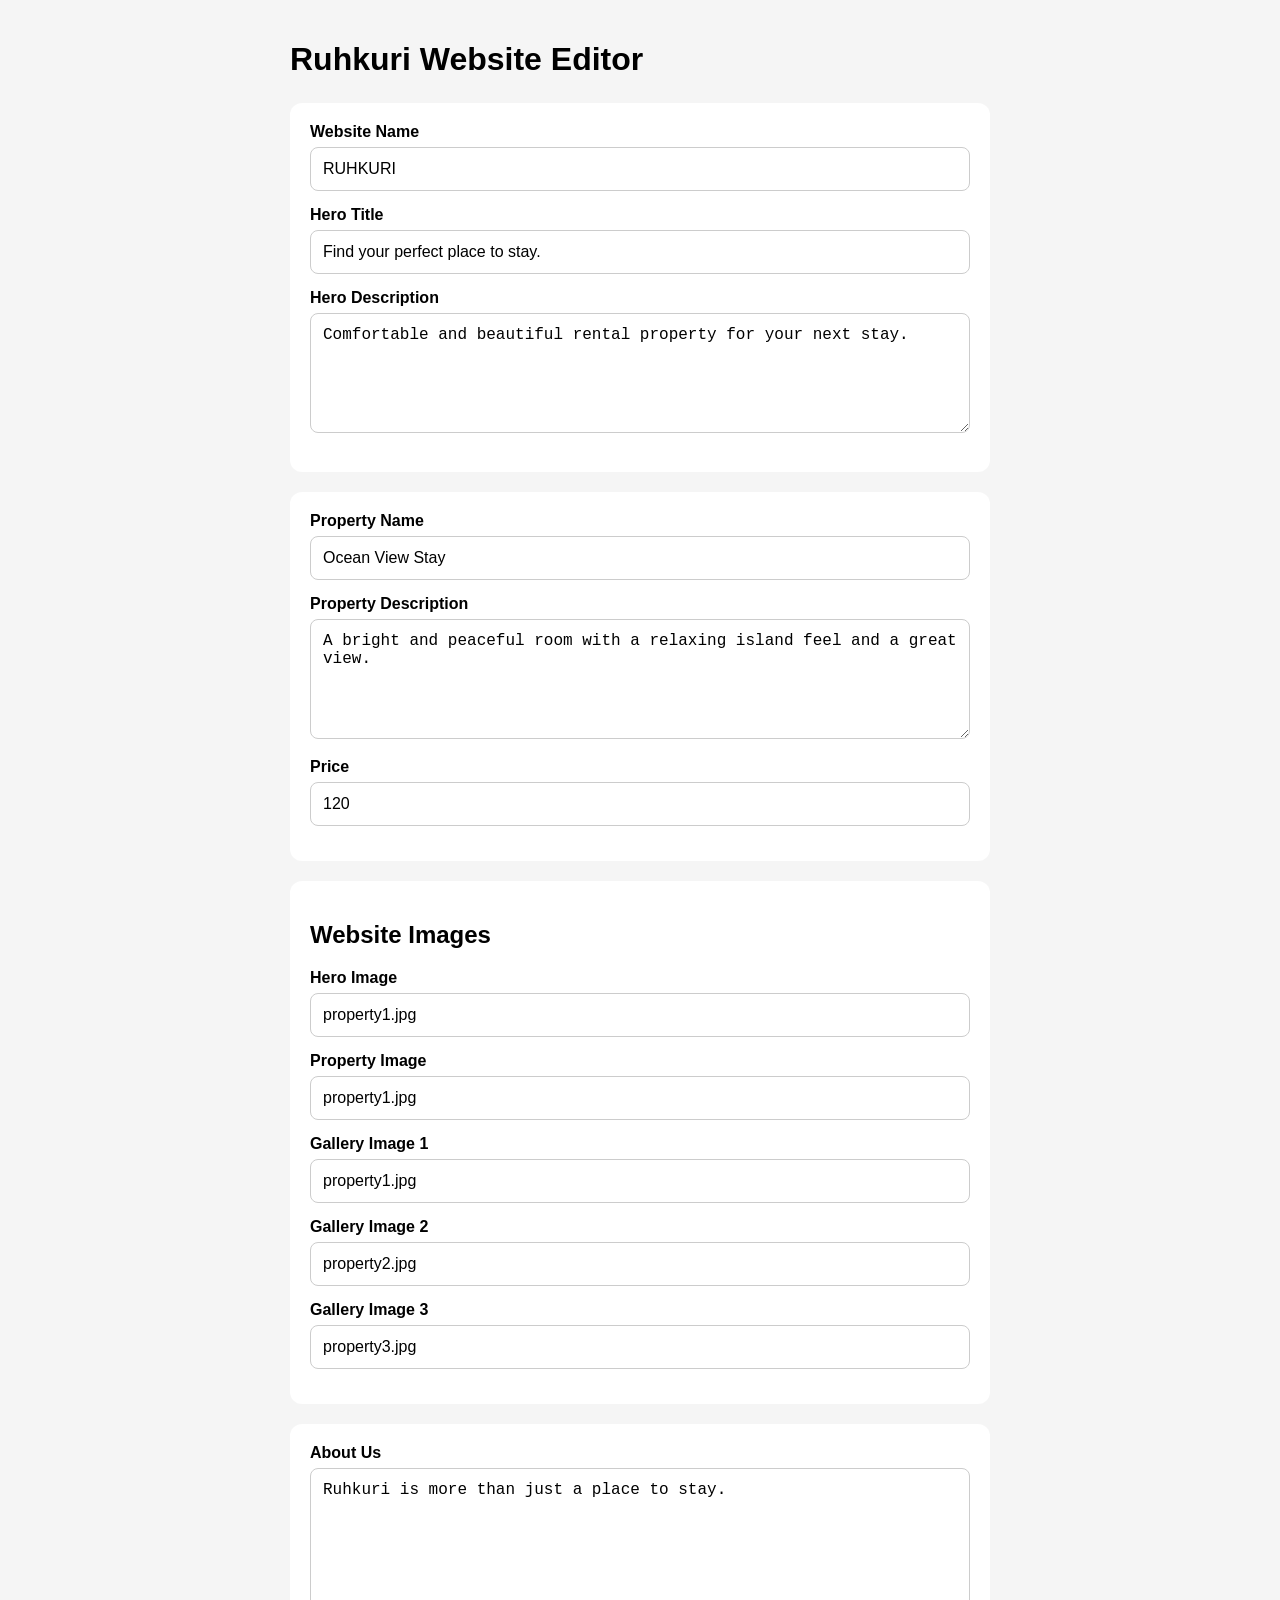
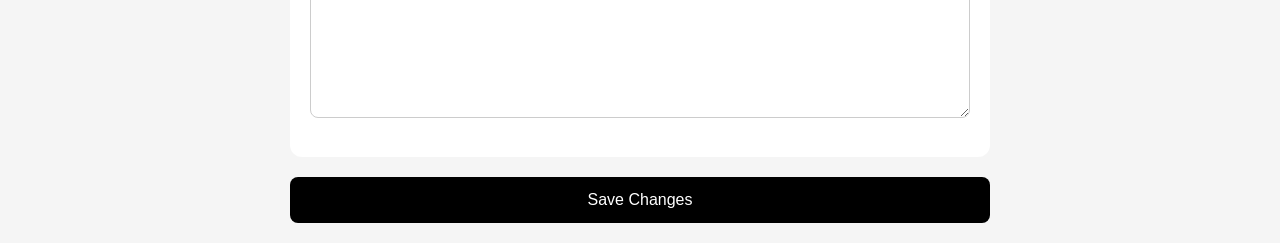
<file: editor.html>
<!DOCTYPE html>
<html lang="en">
<head>
<meta charset="UTF-8">
<meta name="viewport" content="width=device-width, initial-scale=1.0">
<title>Ruhkuri Editor</title>

<style>
body {
font-family: Arial, sans-serif;
background: #f5f5f5;
padding: 20px;
max-width: 700px;
margin: auto;
}

h1 {
margin-bottom: 25px;
}

.box {
background: white;
padding: 20px;
margin-bottom: 20px;
border-radius: 12px;
}

label {
display: block;
font-weight: bold;
margin-bottom: 6px;
}

input,
textarea {
width: 100%;
padding: 12px;
margin-bottom: 15px;
border: 1px solid #ccc;
border-radius: 8px;
box-sizing: border-box;
font-size: 16px;
}

textarea {
min-height: 120px;
}

button {
width: 100%;
padding: 14px;
background: black;
color: white;
border: none;
border-radius: 8px;
font-size: 16px;
}
</style>
</head>

<body>

<h1>Ruhkuri Website Editor</h1>

<div class="box">

<label>Website Name</label>
<input id="brand" value="RUHKURI">

<label>Hero Title</label>
<input id="heroTitle" value="Find your perfect place to stay.">

<label>Hero Description</label>
<textarea id="heroDescription">Comfortable and beautiful rental property for your next stay.</textarea>

</div>

<div class="box">

<label>Property Name</label>
<input id="propertyName" value="Ocean View Stay">

<label>Property Description</label>
<textarea id="propertyDescription">A bright and peaceful room with a relaxing island feel and a great view.</textarea>

<label>Price</label>
<input id="price" value="120">

</div>
<div class="box">

<h2>Website Images</h2>

<label>Hero Image</label>
<input type="text" id="heroImage" value="property1.jpg">

<label>Property Image</label>
<input type="text" id="propertyImage" value="property1.jpg">

<label>Gallery Image 1</label>
<input type="text" id="galleryImage1" value="property1.jpg">

<label>Gallery Image 2</label>
<input type="text" id="galleryImage2" value="property2.jpg">

<label>Gallery Image 3</label>
<input type="text" id="galleryImage3" value="property3.jpg">

</div>
<div class="box">

<label>About Us</label>
<textarea id="about" style="min-height:250px;">Ruhkuri is more than just a place to stay.</textarea>

</div>

<button>Save Changes</button>

</body>
</html>
</file>
